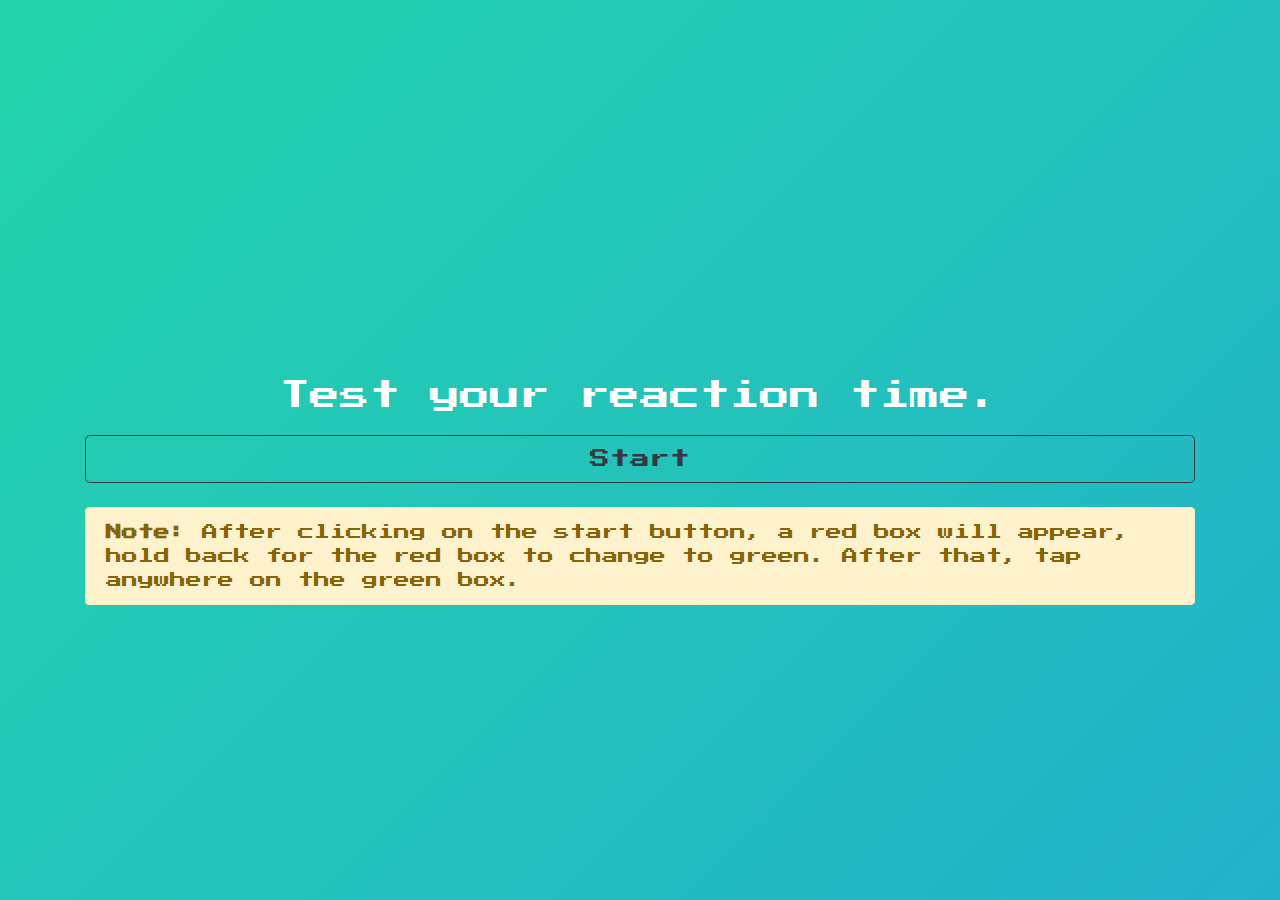
<file: html/index.html>
<!doctype html>
<html lang="en">
  <head>
    <meta charset="UTF-8">
    <meta name="viewport" content="width=device-width, initial-scale=1.0">
    <link rel="shortcut icon" href="./image/logo.png" type="image/png">
    <link rel="stylesheet" href="https://stackpath.bootstrapcdn.com/bootstrap/4.3.1/css/bootstrap.min.css" integrity="sha384-ggOyR0iXCbMQv3Xipma34MD+dH/1fQ784/j6cY/iJTQUOhcWr7x9JvoRxT2MZw1T" crossorigin="anonymous">
    <link rel="stylesheet" href="https://cdnjs.cloudflare.com/ajax/libs/font-awesome/5.10.0/css/all.min.css" integrity="sha512-PgQMlq+nqFLV4ylk1gwUOgm6CtIIXkKwaIHp/PAIWHzig/lKZSEGKEysh0TCVbHJXCLN7WetD8TFecIky75ZfQ==" crossorigin="anonymous" />
    <link rel="stylesheet" href="../css/style.css">
    <link href="https://fonts.googleapis.com/css?family=Press+Start+2P" rel="stylesheet">
    <title>Reaction Time</title>
  </head>
  <body>
      <div class="container">
          <div class="alert alert-success alert-dismissible fade show" role="alert">
            <strong>Score:</strong><span id="pervious-score-para"></span>
          </div>

          <br>
          <p id="p-1"></p>
          <button class="btn btn-outline-dark btn-lg btn-block" id="start">Start</button>
          <button class="btn btn-outline-dark btn-lg btn-block" id="play-again">Play again!</button>
          <br>

          <div id="warning" class="alert alert-warning" role="alert">
          </div>

          <div id="box">
            <p id="info-para"></p>
        </div>

        <div id="green-box">
          <p id="result-para"></p>
        </div>
 
        </div>
        <!-- <footer>
          <p>Made with <i class="fas fa-heart" title="love"></i> by Grosul Ilya</p>
        </footer> -->
    <script src="https://ajax.googleapis.com/ajax/libs/jquery/3.5.1/jquery.min.js"></script>
    <script src="../js/reaction game.js"></script>
  </body>
</html>
</file>
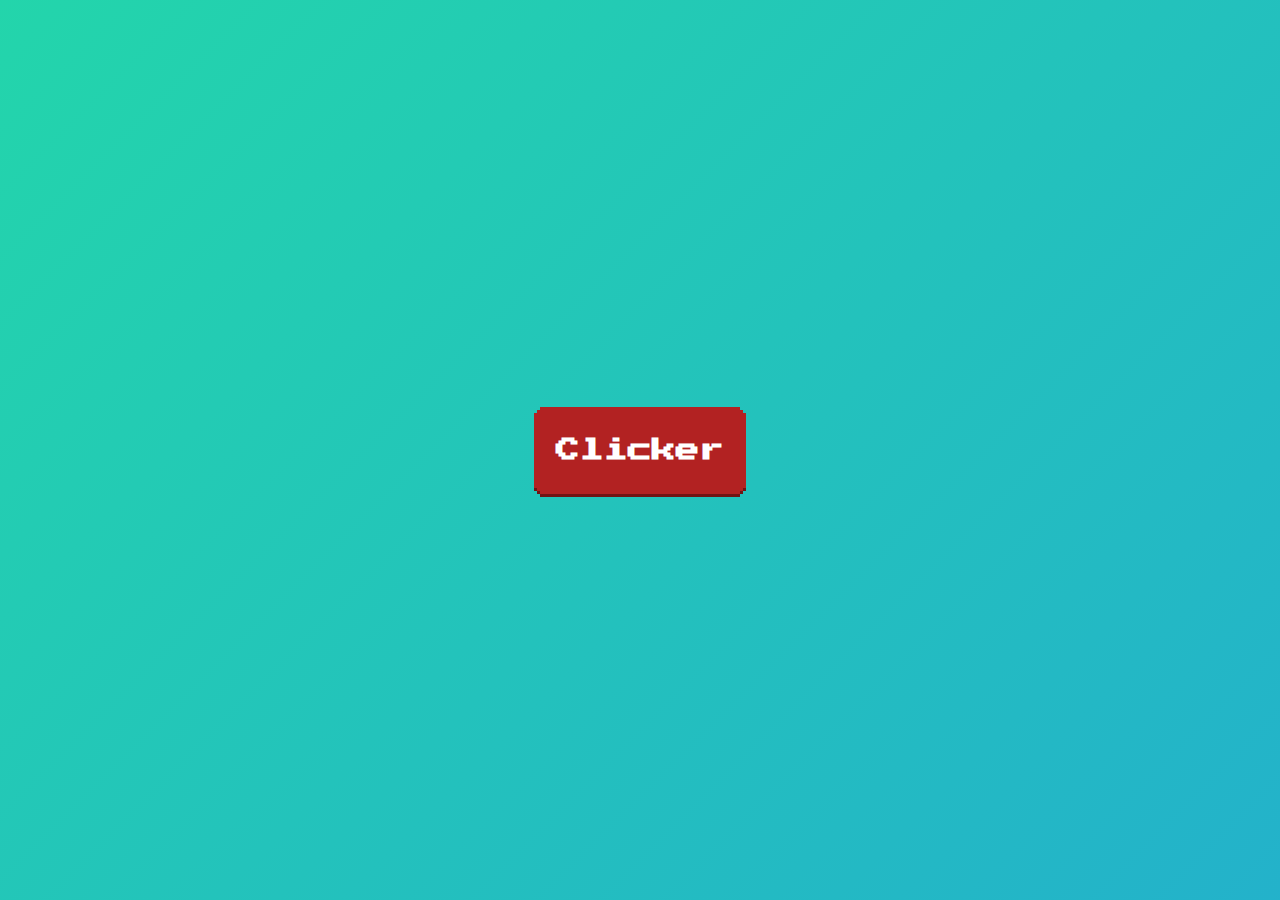
<file: html/clicker.html>
<!DOCTYPE html>
<html lang="ru">
    <head>
        <meta charset="UTF-8">
        <title>Clicker</title>
        <link href="https://fonts.googleapis.com/css?family=Press+Start+2P" rel="stylesheet">
        <link rel="stylesheet" href="../css/index.css">
    </head>

    <body>
        <main>
            <div id="display"></div>

            <button id="button">Clicker</button>

            <div id="counter"></div>
        </main>

        <script src="../js/index.js"></script>
    </body>
</html>
</file>
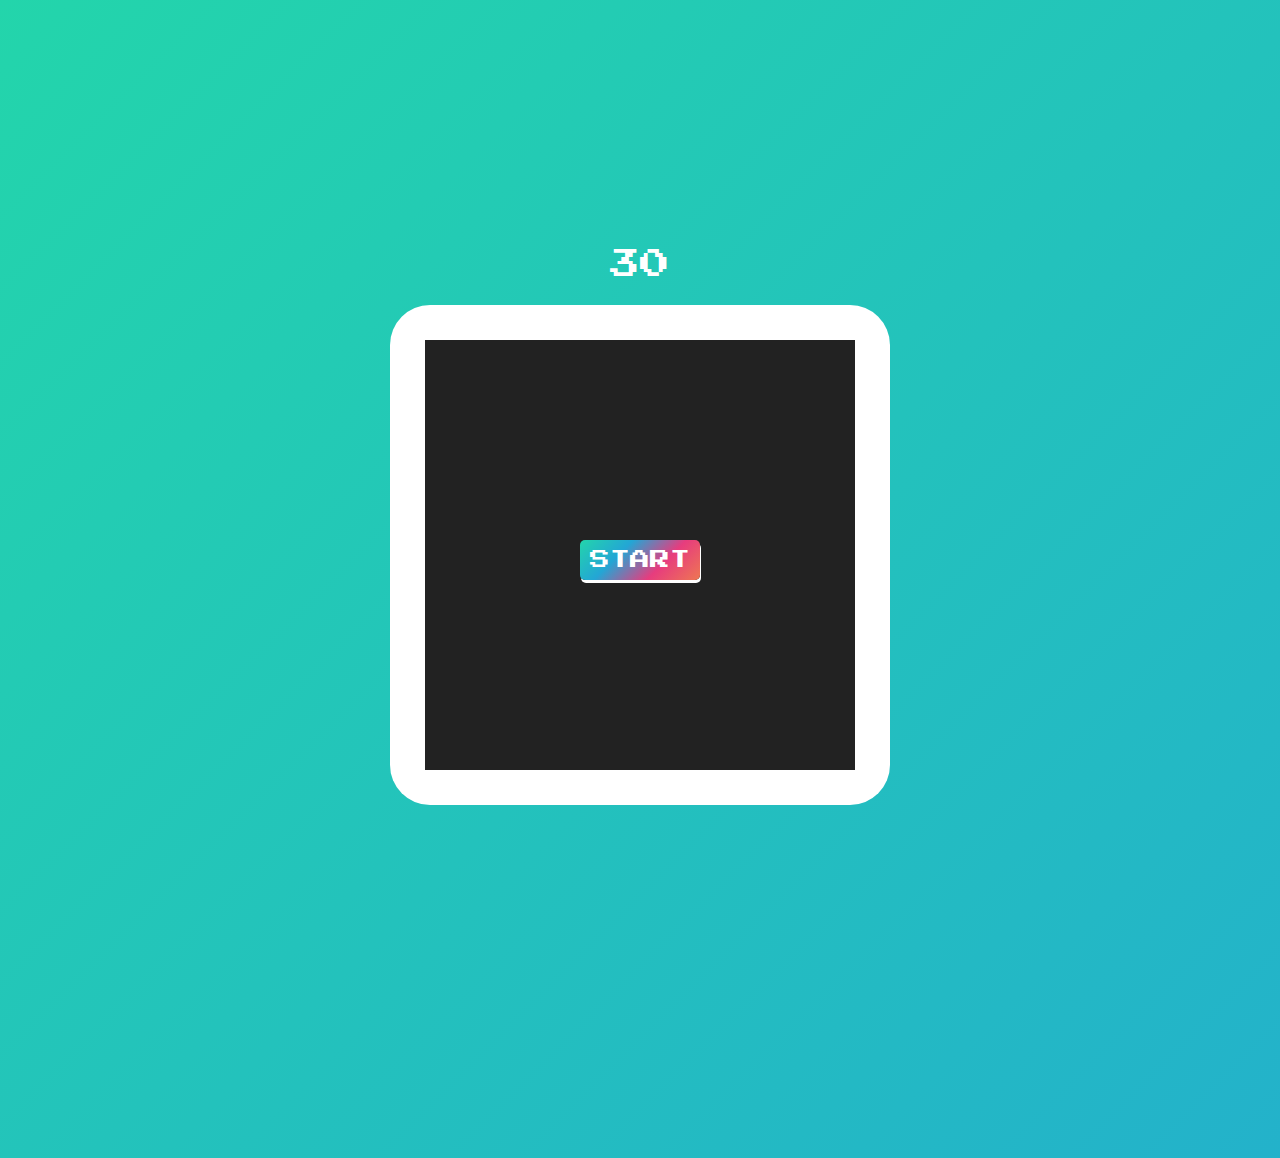
<file: html/osu.html>
<!DOCTYPE html>
<html lang="en">
<head>
    <meta charset="UTF-8">
    <meta http-equiv="X-UA-Compatible" content="IE=edge">
    <meta name="viewport" content="width=device-width, initial-scale=1.0">
    <title>Mini game</title>
    <link rel="stylesheet" href="../css/osu.css">
    <link href="https://fonts.googleapis.com/css?family=Press+Start+2P" rel="stylesheet">
</head>
<body>
    <div class="timer" id="timer">30</div>
    <div class="container_for_game">
        <div class="border">
            <div class="result" id="result">
                <div class="result_title" id="result_title">Your result</div>
                <div class="score" id="score"><p id="score_p"></p></div>
            </div>
            <div id="start_btn" class="start_btn"  onclick="beginGame(this)">Start</div>
                <div class="square" onclick="square(this)" id="square"></div>
        </div>
    </div>

    <script src="../js/osu.js"></script>
</body>
</html>
</file>
<file: css/style.css>
@import url("https://fonts.googleapis.com/css2?family=Langar&display=swap");
body {
  font-family: 'Press Start 2P';
  color: #fff;
  display: -webkit-box;
  display: -ms-flexbox;
  display: flex;
  -webkit-box-pack: center;
      -ms-flex-pack: center;
          justify-content: center;
  -webkit-box-align: center;
      -ms-flex-align: center;
          align-items: center;
  -webkit-box-orient: vertical;
  -webkit-box-direction: normal;
      -ms-flex-direction: column;
          flex-direction: column;
  -webkit-user-select: none;
     -moz-user-select: none;
      -ms-user-select: none;
          user-select: none;
          
          background: linear-gradient(-45deg, #ee7752, #e73c7e, #23a6d5, #23d5ab);
          background-size: 400% 400%;
          animation: gradient 15s ease infinite;
          height: 100vh;
        }
        
        @keyframes gradient {
          0% {
            background-position: 0% 50%;
          }
          50% {
            background-position: 100% 50%;
          }
          100% {
            background-position: 0% 50%;
          }
        }

.alert-success {
  display: none;
  text-align: center;
}

#p-1 {
  margin-top: 70px;
  text-align: center;
  font-size: 30px;
}

#box {
  background-color: red;
  width: 100%;
  height: 300px;
  display: none;
  cursor: pointer;
}

#green-box {
  background-color: #0ae40a;
  width: 100%;
  height: 300px;
  display: none;
  cursor: pointer;
}

#box p {
  font-size: 30px;
  color: #fff;
  text-align: center;
  padding-top: 120px;
}

#green-box p {
  font-size: 30px;
  color: #fff;
  text-align: center;
  padding-top: 120px;
}

#play-again {
  display: none;
}

footer {
  background-color: #151515;
  color: #fff;
  width: 100%;
  text-align: center;
  padding: 10px;
  position: absolute;
  bottom: 0px;
}

footer a {
  color: #fff;
}

footer:hover {
  color: #0ae40a;
}

footer .fa-heart {
  color: red;
}
/*# sourceMappingURL=style.css.map */
</file>
<file: css/index.css>
html {
    font-family: 'Press Start 2P';
    font-size: 2rem;
}

/* body {
    margin: 0;
    padding: 0;
    display: flex;
    justify-content: center;
    width: 100vw;
    height: 100vh;
    background-color: #222;
    color: white;
} */

body {
    margin: 0;
    padding: 0;
    display: flex;
    justify-content: center;
	background: linear-gradient(-45deg, #ee7752, #e73c7e, #23a6d5, #23d5ab);
	background-size: 400% 400%;
	animation: gradient 15s ease infinite;
	height: 100vh;
}

@keyframes gradient {
	0% {
		background-position: 0% 50%;
	}
	50% {
		background-position: 100% 50%;
	}
	100% {
		background-position: 0% 50%;
	}
}

main {
    display: flex;
    flex-direction: column;
    justify-content: center;
    align-items: center;
}

#button {
    --color: firebrick;
    --border-color: firebrick;
    --shadow-color: rgb(112, 20, 20);

    position: relative;
    font-size: .75rem;
    width: 200px;
    height: 75px;
    max-width: 100%;
    max-height: 100%;
    margin: 2rem;
    border: none;
    background-size: cover;
    cursor: pointer;
    outline: none;
    color: white;
    font-family: 'Press Start 2P', monospace;
    font-weight: bold;
    background-color: var(--color);
    box-shadow: 0 -3px var(--color),
                3px 0 var(--color),
                0 3px var(--color),
                -3px 0 var(--color),
                0 -6px var(--border-color),
                3px -3px var(--border-color),
                6px 0 var(--border-color),
                0 6px var(--border-color),
                -3px 3px var(--border-color),
                -6px 0 var(--border-color),
                -3px -3px var(--border-color),
                3px 3px var(--border-color),
                0px 9px var(--shadow-color),
                3px 6px var(--shadow-color),
                6px 3px var(--shadow-color),
                0px 9px var(--shadow-color),
                -3px 6px var(--shadow-color),
                -6px 3px var(--shadow-color);
}

#button:active {
    top: 6px;
	box-shadow: 0 -3px var(--color),
                3px 0 var(--color),
                0 3px var(--color),
                -3px 0 var(--color),
                0 -6px var(--border-color),
                3px -3px var(--border-color),
                6px 0 var(--border-color),
                0 6px var(--border-color),
                -3px 3px var(--border-color),
                -6px 0 var(--border-color),
                -3px -3px var(--border-color),
                3px 3px var(--border-color),
                0px 6px var(--shadow-color),
                3px 3px var(--shadow-color),
                6px 0px var(--shadow-color),
                0px 6px var(--shadow-color),
                -3px 3px var(--shadow-color),
                -6px 0px var(--shadow-color);
}

#display,
#counter {
    height: 32px;
    color: #fff;
}
</file>
<file: css/osu.css>
html {
    font-family: 'Press Start 2P';
    /* font-size: 2rem; */
    color: #fff;
}

body {
	background: linear-gradient(-45deg, #ee7752, #e73c7e, #23a6d5, #23d5ab);
	background-size: 400% 400%;
	animation: gradient 15s ease infinite;
	height: 100vh;
}

@keyframes gradient {
	0% {
		background-position: 0% 50%;
	}
	50% {
		background-position: 100% 50%;
	}
	100% {
		background-position: 0% 50%;
	}
}



.container_for_game{
    width: 500px;
    height: 500px;

    background-color: #fff;
    border-radius: 40px;
    margin: 25px auto;

    position: relative;
}

.border{
    width: 430px;
    height: 430px;

    background-color: #222;

    position: absolute;
    margin: 35px 35px;



}

.start_btn{
    display: block;

    text-transform: uppercase;
    font-size: 20px;
    text-align: center;
    box-shadow: #fff 1px 3px;

    max-width: 100px;
    padding: 10px;

    border-radius: 5px;
    margin: 200px auto;

    cursor: pointer;

    background: linear-gradient(-45deg, #ee7752, #e73c7e, #23a6d5, #23d5ab);
}


.timer{
    text-transform: uppercase;
    font-size: 30px;

    text-align: center;
    margin-top: 250px;
    
}


.square{
    display: none;

    width: 50px;
    height: 50px;
    background-color: #fff;

    position: absolute;
    cursor: pointer;
    left: 15px;
    top: 15px;

    border-radius:  25px;
}


.result{
    display: none;
    position: absolute;
    margin-left: 75px;
    margin-top: 150px;
}

.result_title{
    display: none;
    text-transform: uppercase;
    font-size: 30px;

}

.score{
    padding-top: 15px;
    text-transform: uppercase;
    font-size: 20px;
}

#score_p{
    text-align: center;
    margin: 0;
}
</file>
